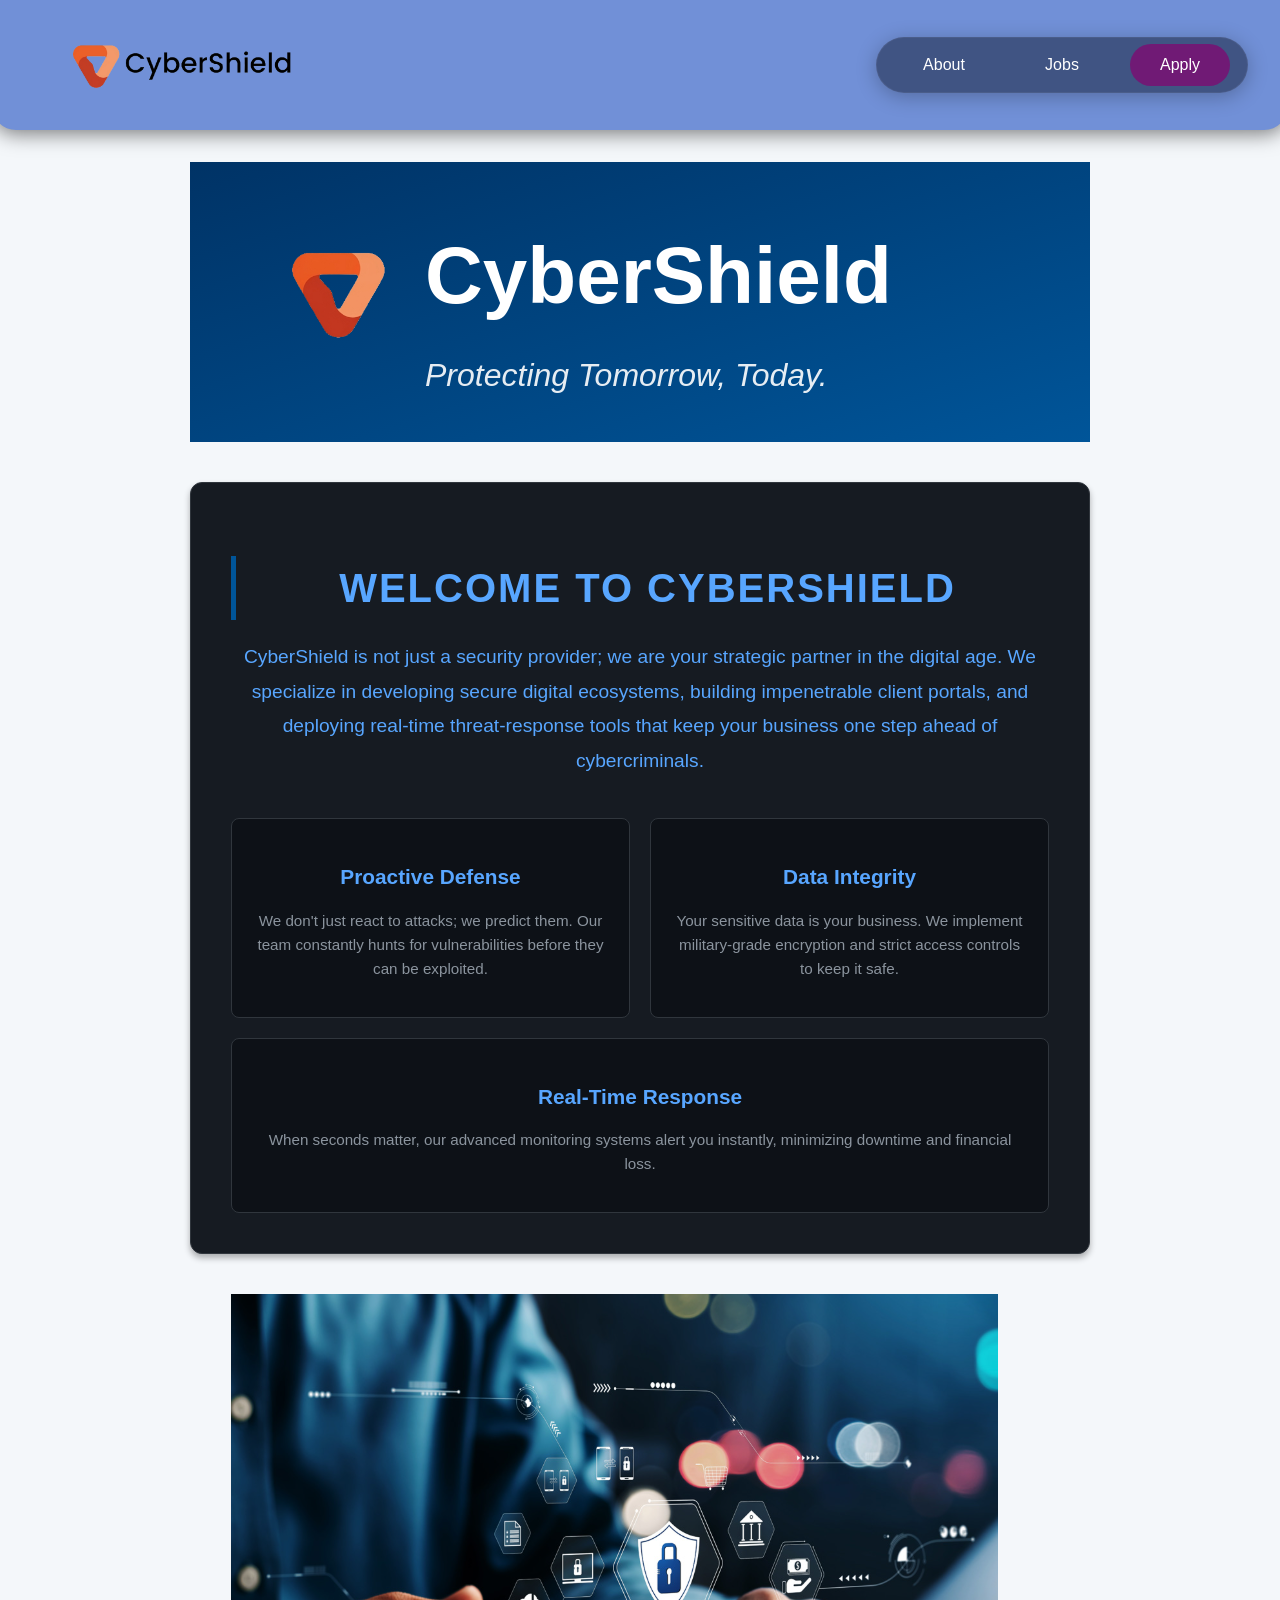
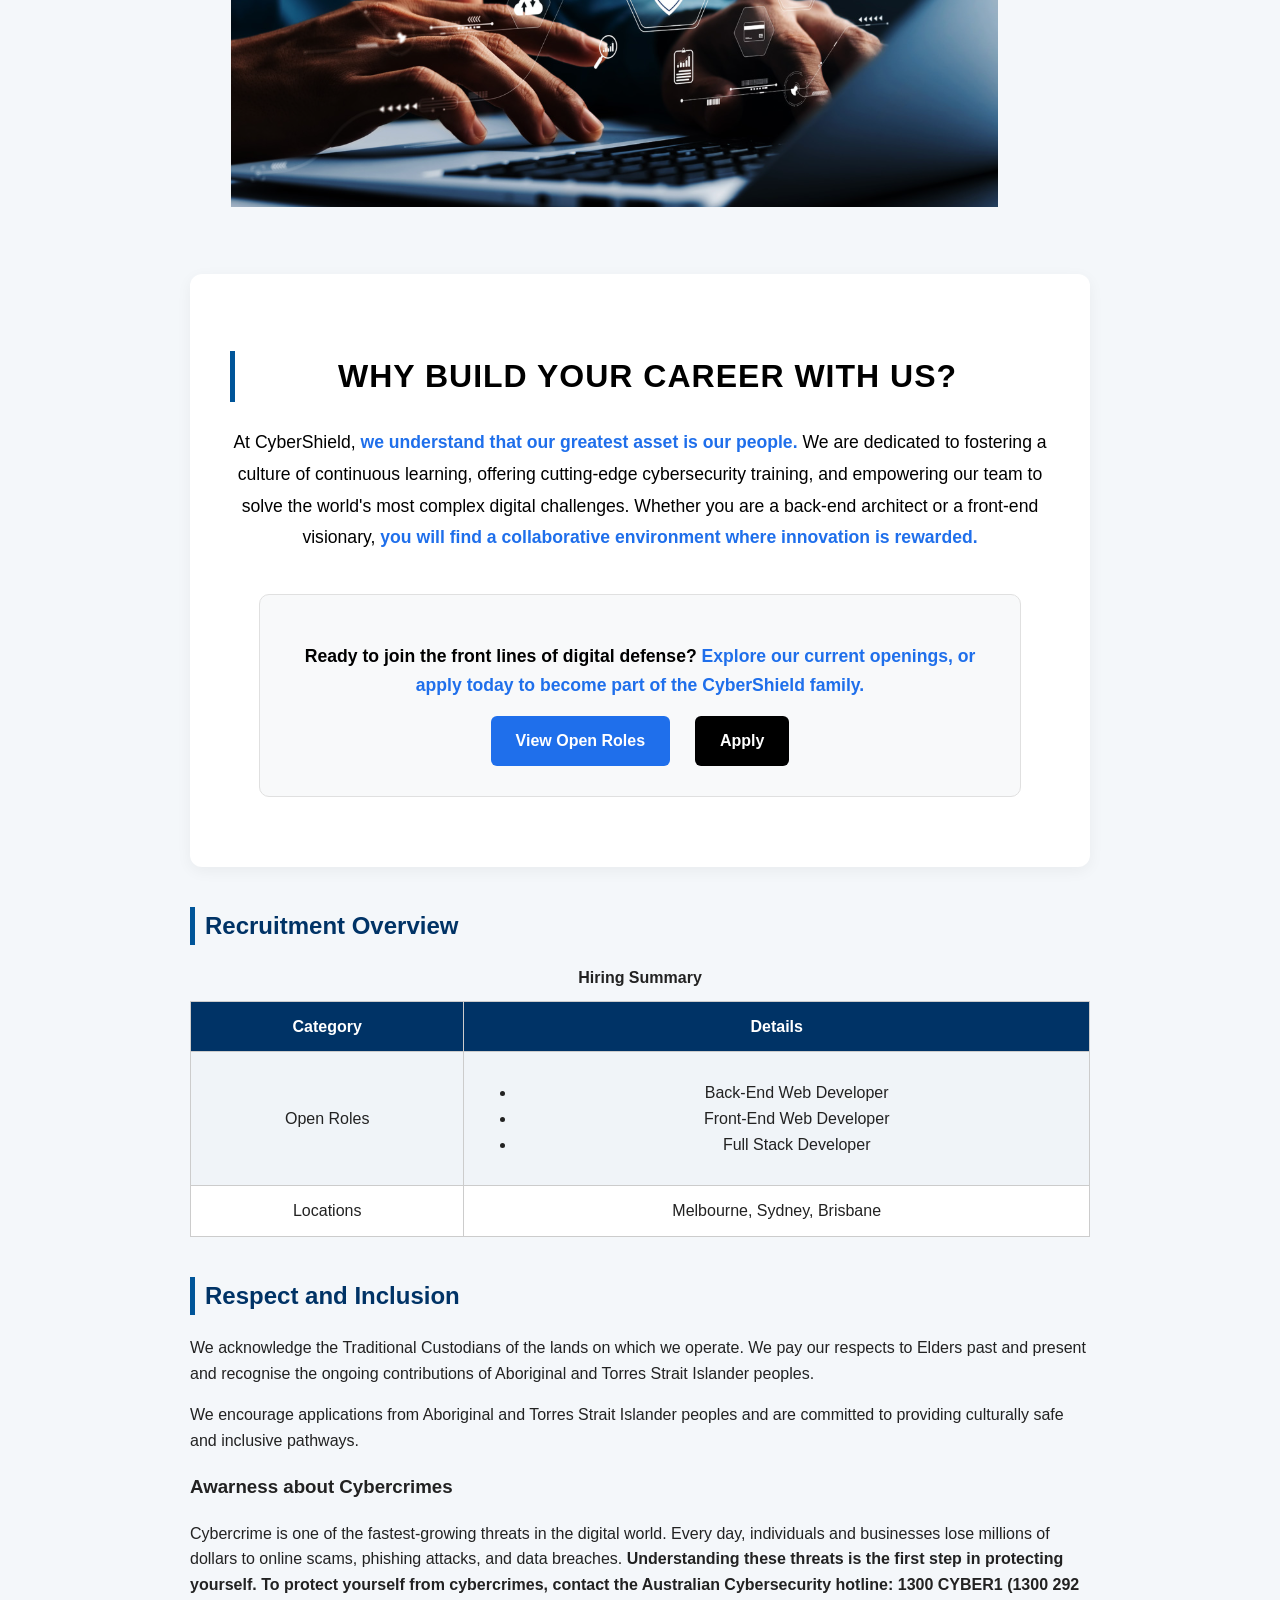
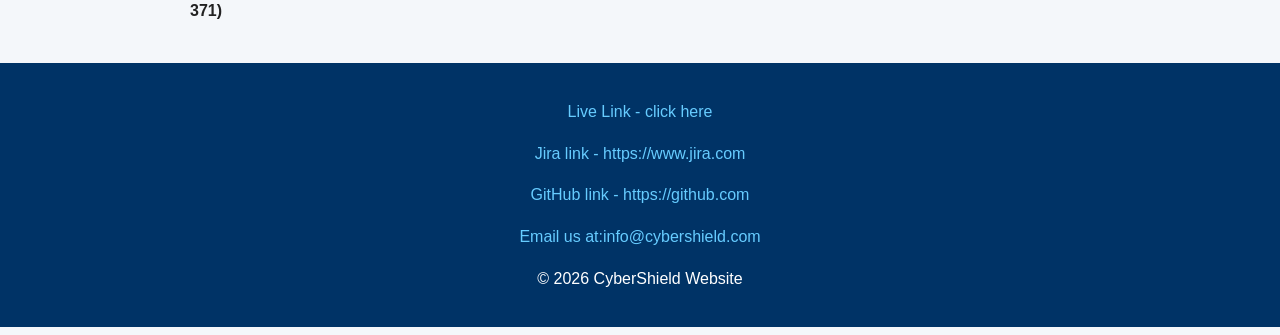
<file: index.html>
<!DOCTYPE html>
<html lang="en">
<head>
    <meta charset="UTF-8">
    <meta name="description" content="CyberShield Website Careers Portal">
    <meta name="author" content="Manas and Kshitij">
    <meta name="viewport" content="width=device-width, initial-scale=1.0">
    <title>CyberShield</title>

    
    <link rel="stylesheet" href="styles/styles.css">
    <link rel="stylesheet" href="styles/index.css">
</head>

<body>

    <!-- All global header elements live under 'header' tag -->
      <header>

        <!-- Main Menu/Navigation bar element -->
        <nav class="navbar">

         <!-- logo element (links to index page upon clicking)-->
         <div class="logo">
            <a href="index.html">
               <img src="images/logo-main.png" alt="Cybershield Logo">
            </a>
         </div>

         <!-- navigation links found in menu navbar -->
         <ul class="nav-links">
            <li><a href="about.html">About</a></li>
            <li><a href="jobs.html">Jobs</a></li>
            <li><a href="apply.html" class="cta-btn">Apply</a></li>
         </ul>

        </nav>
      </header>

<!-- edited by Shashanth: Hey Manas, hey Kshitij. I just fixed the code here real quick to actually get the menu bar I designed into it, so that the webpage is more consistent. Any queries about this, just reach out to me. Thanks. -->
    <main>
          <!-- Adding Logo and slogan -->
        <div class="brand">

           <img src="images/logo-only.png" alt="CyberShield Logo">

             <div>

               <h1>CyberShield</h1>
               <p><em>Protecting Tomorrow, Today.</em></p>

             </div>

        </div>

           <!-- Company intro- Used copilot to help me write the company intro. Didn't use it for writing the code in this section. -->
<section class="company-intro">
    <h2>Welcome to CyberShield</h2>
    <p class="intro-lead">
        CyberShield is not just a security provider; we are your strategic partner in the digital age. 
        We specialize in developing secure digital ecosystems, building impenetrable client portals, 
        and deploying real-time threat-response tools that keep your business one step ahead of cybercriminals.
    </p>


    <div class="trust-box">
        <div class="box">
            <h3> Proactive Defense</h3>
            <p>We don't just react to attacks; we predict them. Our team constantly hunts for vulnerabilities before they can be exploited.</p>
        </div>
        
        <div class="box">
            <h3> Data Integrity</h3>
            <p>Your sensitive data is your business. We implement military-grade encryption and strict access controls to keep it safe.</p>
        </div>

        <div class="box">
            <h3> Real-Time Response</h3>
            <p>When seconds matter, our advanced monitoring systems alert you instantly, minimizing downtime and financial loss.</p>
        </div>
    </div>
</section>
 <!-- Adding image -->
<figure class="hero">
    <img src="images/cyber-laptop.png" alt="Cybersecurity image">
    </figure>
<!-- Why Join Us Section- Used copitlot to help write the code and paragraph in this section, but understood the code. -->
<section class="why-join-us">
    <h2>Why Build Your Career with Us?</h2>
    <p class="bold-text">
        At CyberShield, <strong>we understand that our greatest asset is our people.</strong> We are dedicated to fostering a culture of 
        continuous learning, offering cutting-edge cybersecurity training, and empowering our team to solve the world's 
        most complex digital challenges. Whether you are a back-end architect or a front-end visionary, <strong>you will find a 
        collaborative environment where innovation is rewarded.</strong>
    </p>
    
    
    <div class="power-box">
        <p>
            Ready to join the front lines of digital defense? <strong>Explore our current openings, or apply today to become part of the CyberShield family.</strong>
        </p>
        <a href="jobs.html" class="button">View Open Roles</a>
        <a href="apply.html" class="button">Apply</a>
    </div>
</section>
           
 <!-- Used copilot to help write the code in this section but understood the code. -->
        <div>
        <section>
            <h2>Recruitment Overview</h2>
            <table>
    <caption>Hiring Summary</caption>
    <tr>
        <th>Category</th>
        <th>Details</th>
    </tr>
    <tr>
        <td>Open Roles</td>
        <td>
            <ul>
                <li>Back-End Web Developer</li>
                <li>Front-End Web Developer</li>
                <li>Full Stack Developer</li>
            </ul>
        </td>
    </tr>
    <tr>
        <td>Locations</td>
        <td>Melbourne, Sydney, Brisbane</td>
    </tr>
</table>
        </section>
        
    </div>
        <!-- Aboriginal & Torres Strait Islander acknowledgement- Used copilot to help write the respect and inclusion paragraph. Didn't use it to write the code in this section.-->
        <section>
            <h2>Respect and Inclusion</h2>
            <p>
                We acknowledge the Traditional Custodians of the lands on which we operate.
                We pay our respects to Elders past and present and recognise the ongoing
                contributions of Aboriginal and Torres Strait Islander peoples.
            </p>

            <p>
                We encourage applications from Aboriginal and Torres Strait Islander peoples
                and are committed to providing culturally safe and inclusive pathways.
            </p>
             <!-- Used copilot to help write the awareness about cybercrimes paragraph. Didn't use it to help write code here. -->
            <h3>Awarness about Cybercrimes</h3>
            <p>  Cybercrime is one of the fastest-growing threats in the digital world. Every day, individuals 
        and businesses lose millions of dollars to online scams, phishing attacks, and data breaches. 
        <strong>Understanding these threats is the first step in protecting yourself. To protect yourself from cybercrimes, contact the Australian Cybersecurity hotline: 1300 CYBER1 (1300 292 371) </strong> 
    </p>

       </section>

    </main>

    <!-- Footer -->
    <footer>
        <p> <a href="https://106410896.github.io/Group_Name_Pending_Project/">Live Link - click here</a> </p>
        <p> <a href="https://isaacmalual.atlassian.net/jira/software/projects/TECH/boards/34/backlog?atlOrigin=eyJpIjoiNTU5MTBlMGQzZTRiNDg4Yzk2YjMyODQyYzEyYmY0NWEiLCJwIjoiaiJ9">Jira link - https://www.jira.com</a> </p>
        <p> <a href="https://github.com/106410896/Group_Name_Pending_Project.git">GitHub link - https://github.com</a> </p>
        <p>
         <a href="mailto:info@cybershield.com"> Email us at:info@cybershield.com</a>
        
        </p>
        <p>&copy; 2026 CyberShield Website</p>
    </footer>

</body>
</html>
</file>
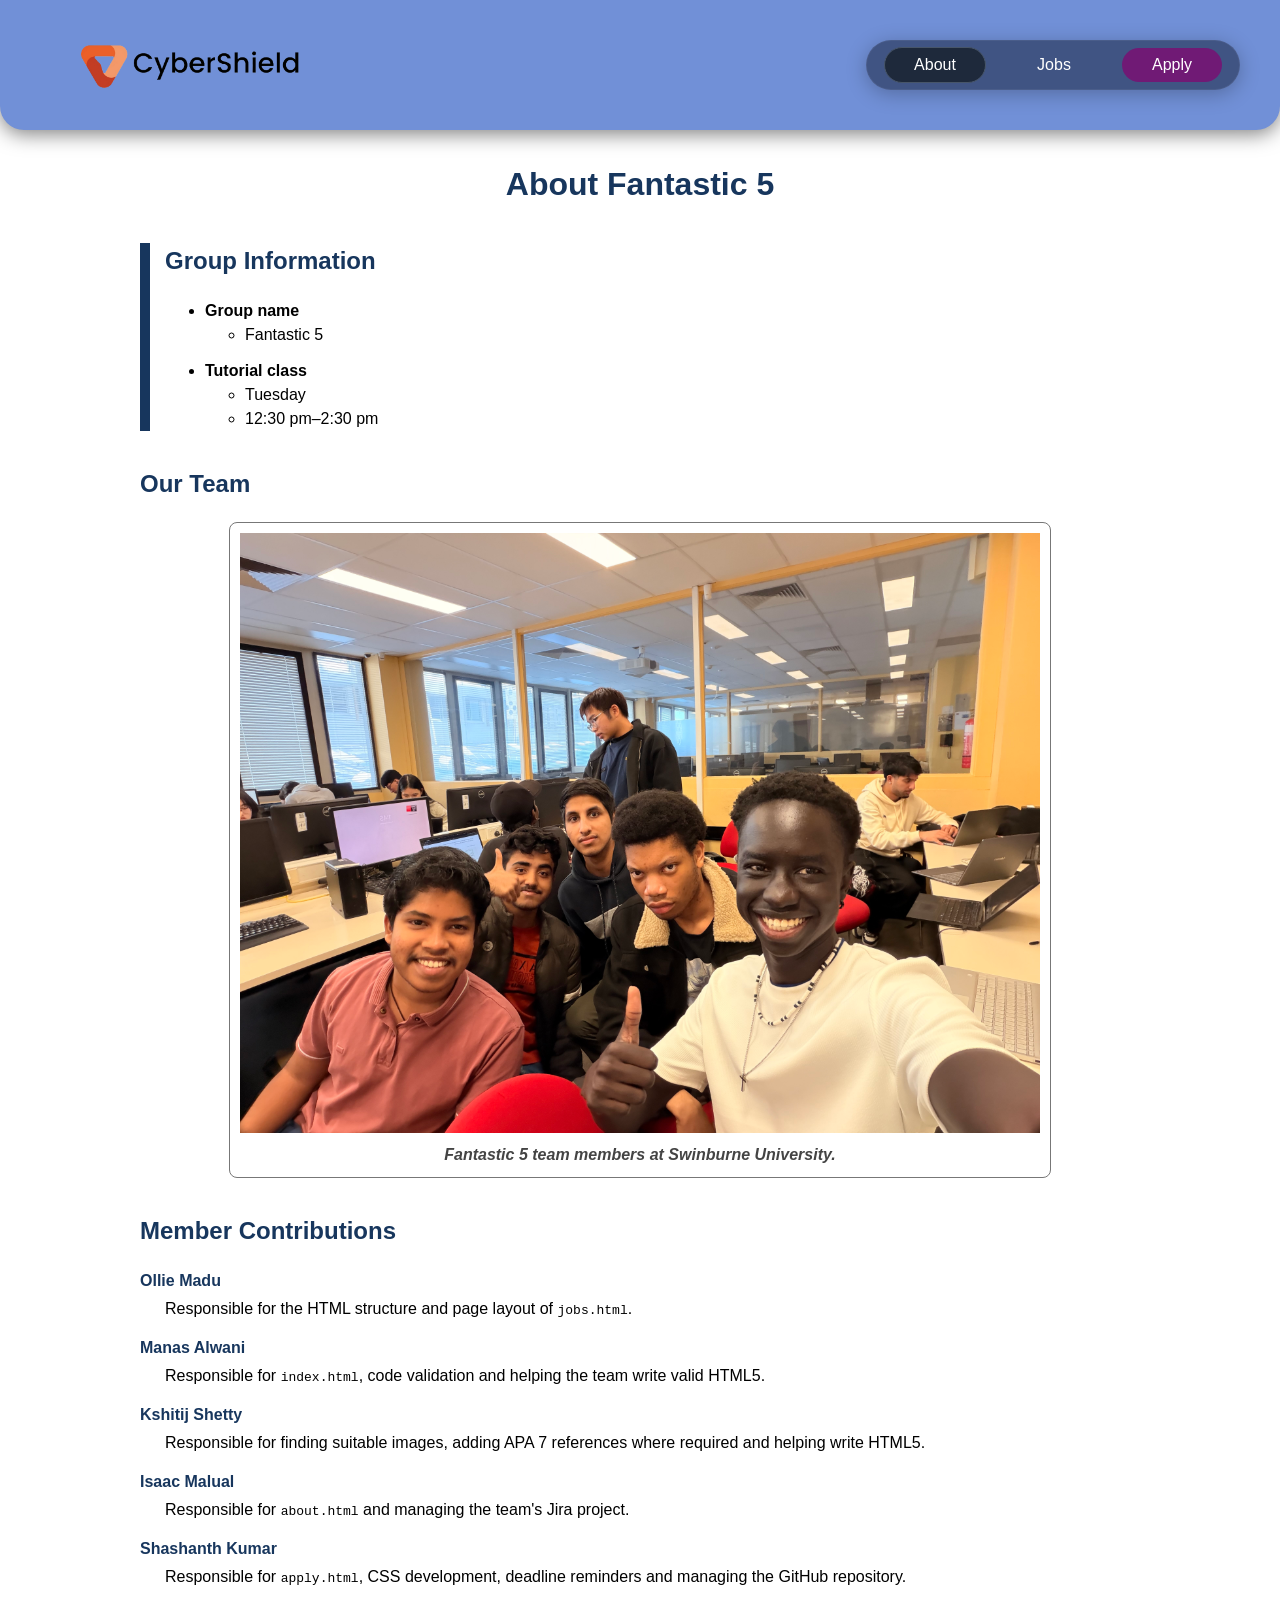
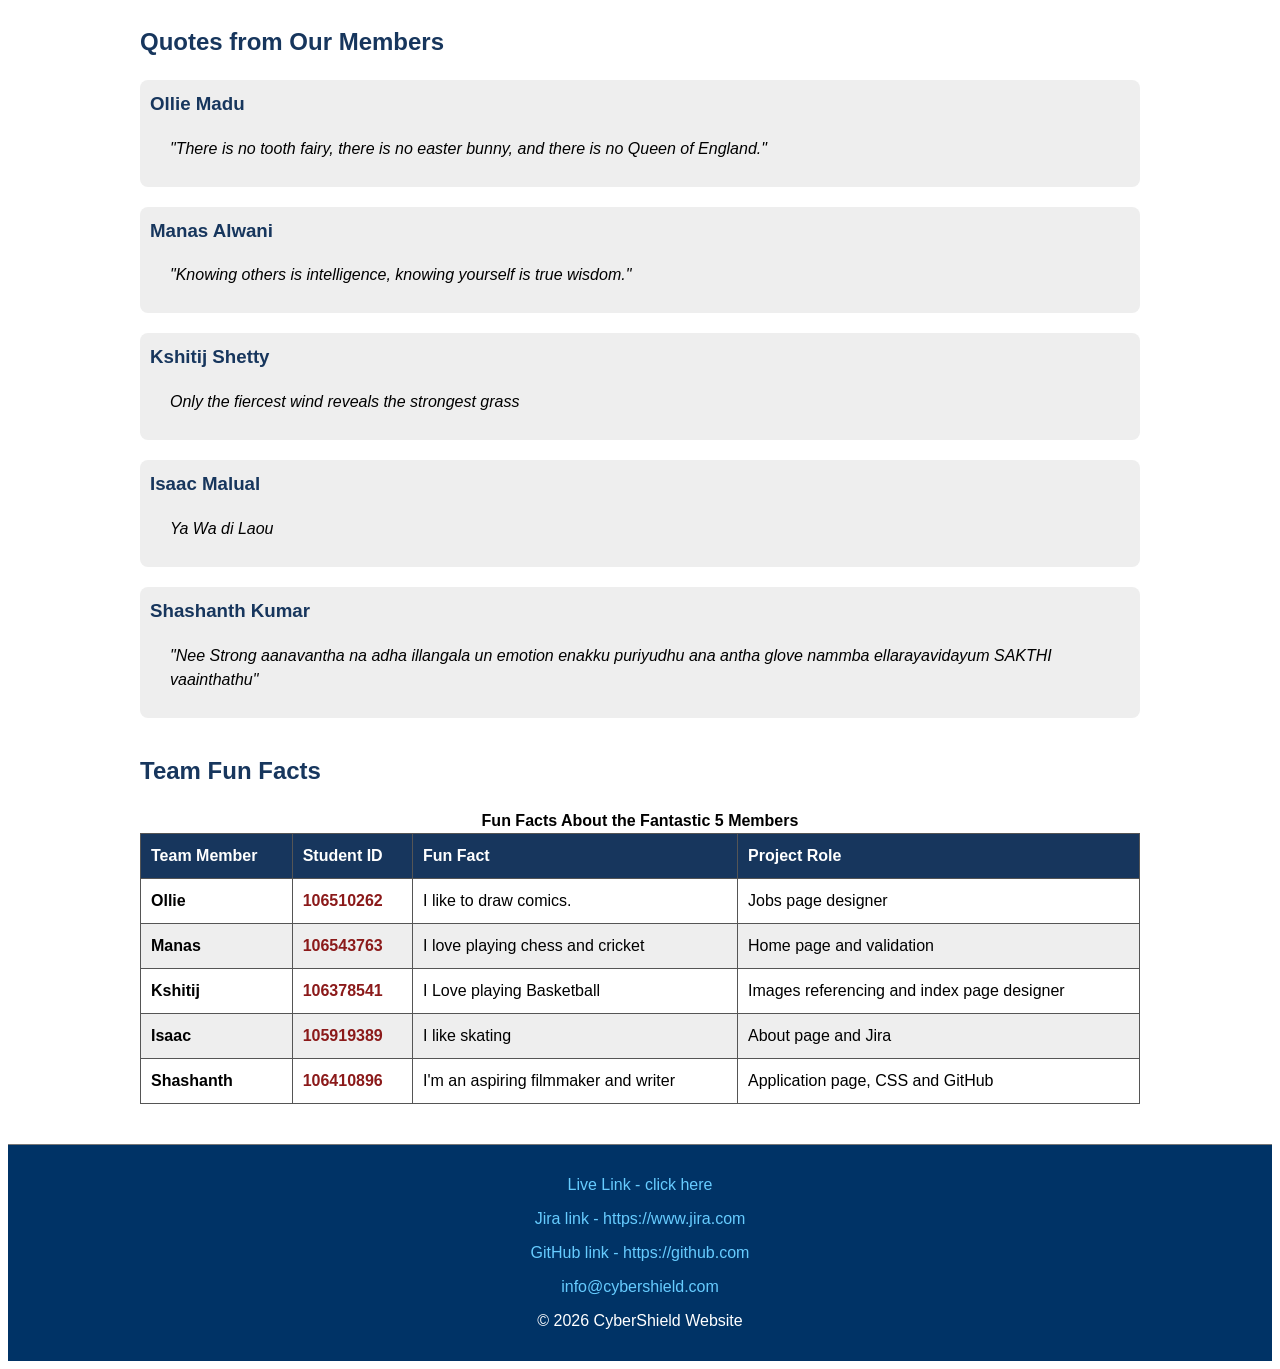
<file: about.html>
<!DOCTYPE html>
<html lang="en">
<head>
  <meta charset="utf-8">
  <meta name="viewport" content="width=device-width, initial-scale=1.0">
  <meta name="description" content="About the Fantastic 5 development team">
  <meta name="keywords" content="Fantastic 5, team, web development">
  <meta name="author" content="Fantastic 5">

  <link rel="stylesheet" href="styles/styles.css">
  <link rel="stylesheet" href="styles/about.css">

  <style>
    #group-information {
      padding-left: 15px;
      border-left: 10px solid #17365d;
    }
  </style>

  <title>About Fantastic 5</title>

</head>

<body>


    <header>
  <!-- Main Menu/Navigation bar element -->
    <nav class="navbar">

      <!-- logo element (links to index page upon clicking)-->
      <div class="logo">
          <a href="index.html">
            <img src="images/logo-main.png" alt="Cybershield Logo">
          </a>
      </div>

         <!-- navigation links found in menu navbar -->
      <ul class="nav-links">
        <li><a href="about.html" class="current-page" >About</a></li>
          <li><a href="jobs.html">Jobs</a></li>
          <li><a href="apply.html" class="cta-btn">Apply</a></li>
      </ul>

    </nav>
</header>

    
      

  <main>
    <h1>About Fantastic 5</h1>
    <section id="group-information">
      <h2>Group Information</h2>

     
      <ul>
        <li>
          Group name
          <ul>
            <li>Fantastic 5</li>
          </ul>
        </li>

        <li>
          Tutorial class
          <ul>
            <li>Tuesday</li>
            <li>12:30 pm–2:30 pm</li>
          </ul>
        </li>
      </ul>
    </section>

    <section id="group-photo">
      <h2>Our Team</h2>

      <figure>
        <img
          src="images/team.jpeg" id="team-photo" alt="Fantastic 5 Team Photo">

           <figcaption style="font-weight: bold;">
              Fantastic 5 team members at Swinburne University.
          </figcaption>

      </figure>
    </section>

    <section id="contributions">
      <h2>Member Contributions</h2>

      <!-- Definition list -->
      <dl>
        <dt>Ollie Madu</dt>
        <dd>
          Responsible for the HTML structure and page layout of
          <code>jobs.html</code>.
        </dd>

        <dt>Manas Alwani</dt>
        <dd>
          Responsible for <code>index.html</code>, code validation and helping
          the team write valid HTML5.
        </dd>

        <dt>Kshitij Shetty</dt>
        <dd>
          Responsible for finding suitable images, adding APA 7 references
          where required and helping write HTML5.
        </dd>

        <dt>Isaac Malual</dt>
        <dd>
          Responsible for <code>about.html</code> and managing the team's Jira
          project.
        </dd>

        <dt>Shashanth Kumar</dt>
        <dd>
          Responsible for <code>apply.html</code>, CSS development, deadline
          reminders and managing the GitHub repository.
        </dd>
      </dl>
    </section>

    <section id="member-quotes">
      <h2>Quotes from Our Members</h2>

      <article>
        <h3>Ollie Madu</h3>
        <blockquote lang="">
          <p>"There is no tooth fairy, there is no easter bunny, and there is
            no Queen of England."</p>
        </blockquote>
         
      </article>

      <article>
        <h3>Manas Alwani</h3>
        <blockquote lang="">
          <p>"Knowing others is intelligence, knowing yourself is true wisdom."</p>
        </blockquote>
         
      </article>

      <article>
        <h3>Kshitij Shetty</h3>
        <blockquote lang="">
          <p> Only the fiercest wind reveals the strongest grass</p>
        </blockquote>
         
      </article>

      <article>
        <h3>Isaac Malual</h3>
        <blockquote lang="">
          <p>Ya Wa di Laou</p>
        </blockquote>
         
      </article>

      <article>
        <h3>Shashanth Kumar</h3>
        <blockquote lang="">
          <p>"Nee Strong aanavantha na adha illangala un emotion enakku puriyudhu ana antha glove nammba ellarayavidayum SAKTHI vaainthathu"</p>
        </blockquote>
         
      </article>
    </section>

    <section id="fun-facts">
      <h2>Team Fun Facts</h2>

      <table>
        <caption>Fun Facts About the Fantastic 5 Members</caption>

        <thead>
          <tr>
            <th scope="col">Team Member</th>
            <th scope="col">Student ID</th>
            <th scope="col">Fun Fact</th>
            <th scope="col">Project Role</th>
            
          </tr>
        </thead>

        <tbody>
          <tr>
            <th scope="row">Ollie</th>
            <td>106510262</td>
            <td>I like to draw comics.</td>
            <td>Jobs page designer</td>
          </tr>

          <tr>
            <th scope="row">Manas</th>
            <td>106543763</td>
            <td> I love playing chess and cricket</td>
            <td>Home page and validation</td>
          </tr>

          <tr>
            <th scope="row">Kshitij</th>
            <td>106378541</td>
            <td>I Love playing Basketball</td>
            <td>Images referencing and index page designer</td>
          </tr>

          <tr>
            <th scope="row">Isaac</th>
            <td>105919389</td>
            <td>I like skating</td>
            <td>About page and Jira</td>
          </tr>

          <tr>
            <th scope="row">Shashanth</th>
            <td>106410896</td>
            <td>I'm an aspiring filmmaker and writer</td>
            <td>Application page, CSS and GitHub</td>
          </tr>
        </tbody>
      </table>
    </section>

  </main>

  <footer>
    <p> <a href="https://106410896.github.io/Group_Name_Pending_Project/">Live Link - click here</a> </p>
    <p> <a href="https://isaacmalual.atlassian.net/jira/software/projects/TECH/boards/34/backlog?atlOrigin=eyJpIjoiNTU5MTBlMGQzZTRiNDg4Yzk2YjMyODQyYzEyYmY0NWEiLCJwIjoiaiJ9">Jira link - https://www.jira.com</a> </p>
        <p> <a href="https://github.com/106410896/Group_Name_Pending_Project.git">GitHub link - https://github.com</a> </p>
        <p>
            <a href="mailto:info@cybershield.com">info@cybershield.com</a>
        </p>
        <p>&copy; 2026 CyberShield Website</p>
    </footer>

</body>
</html>
</file>
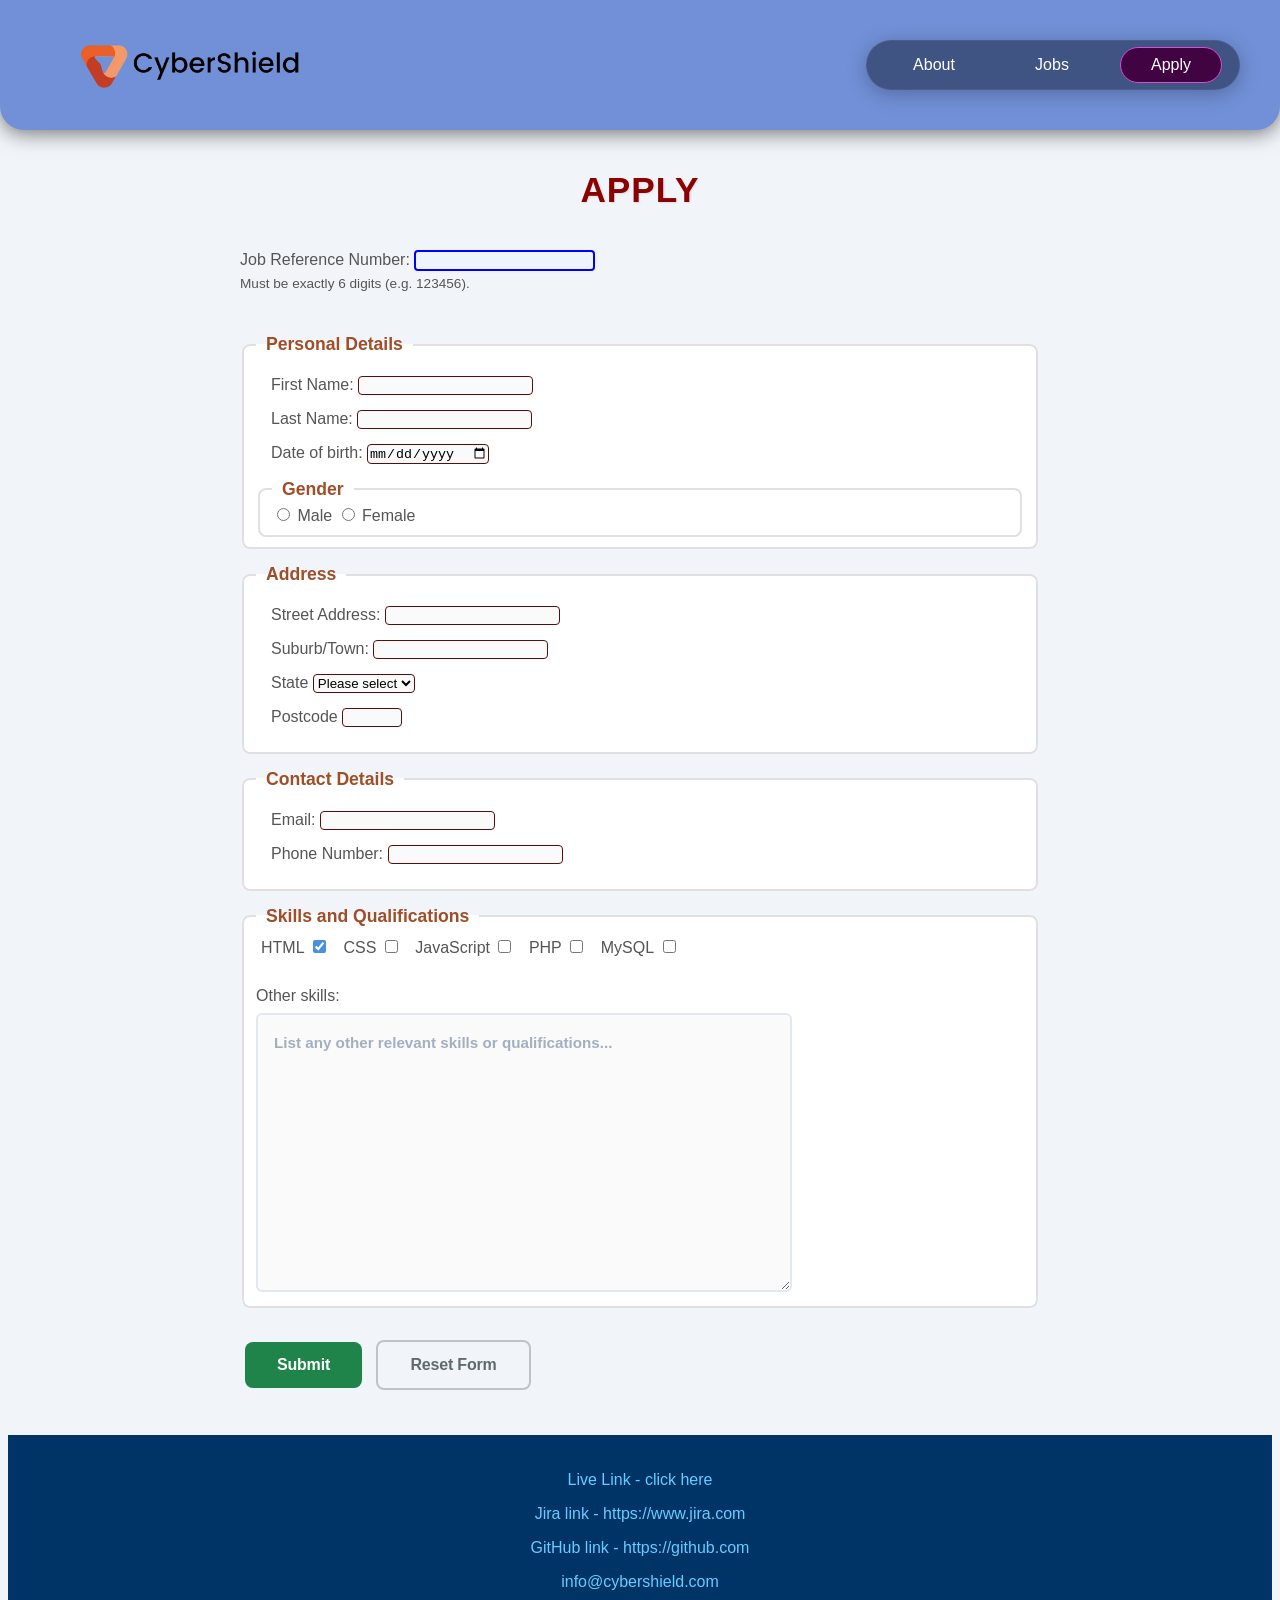
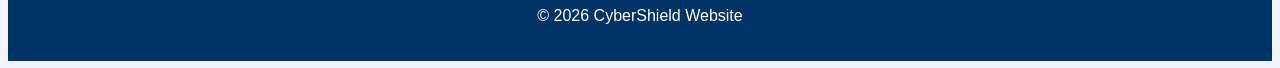
<file: apply.html>
<!DOCTYPE html>

<html lang="en">
    <head>
        <meta charset="UTF-8">
        <meta name="description" content="Applied Web Project - apply page (Fantastic5)">
        <meta name="keywords" content="HTML, COS10026, Project, Apply page, Fantastic5">
        <meta name="author" content="Alagarsamy Chandrasekar Shashanth Kumar">
        <title>Apply</title>

        <link rel="stylesheet" href="styles/styles.css">
        <link rel="stylesheet" href="styles/apply.css">
        <link rel="stylesheet" href="styles/apply-layout.css">

        <!-- Embedded CSS example -->
        <style>
            main h1 {
                text-align: center;
                margin-top: 40px;
                margin-bottom: 40px;
                text-shadow: 1px 1px 2px rgba(0, 0, 0, 0.1);
            }
        </style>

    </head>

    <body>

      <!-- All global header elements live under 'header' tag -->
      <header>

        <!-- Main Menu/Navigation bar element -->
        <nav class="navbar">

         <!-- logo element (links to index page upon clicking)-->
         <div class="logo">
            <a href="index.html">
               <img src="images/logo-main.png" alt="Cybershield Logo">
            </a>
         </div>

         <!-- navigation links found in menu navbar -->
         <ul class="nav-links">
            <li><a href="about.html">About</a></li>
            <li><a href="jobs.html">Jobs</a></li>
            <li><a href="apply.html" class="cta-btn current-page">Apply</a></li>
         </ul>

        </nav>
      </header>

      <!-- 'main' is a semantic tag that tells the browser where all the page-specific unique content lives. -->
      <main>

         <h1>Apply</h1>

        <!-- form created -->
        <form action="https://mercury.swin.edu.au/it000000/formtest.php" method="post">

            <!-- Job Reference number element-->
                <label for="job-ref-num">Job Reference Number:</label>
                <input type="text" id="job-ref-num" name="job-ref-num" pattern="[0-9]{6}" required aria-describedby="job-ref-hint" aria-required="true">

                <!-- In-Line CSS example -->

                <span id="job-ref-hint" style="display: block; font-size: 0.85em; color: #555555; margin-top: 5px;">Must be exactly 6 digits (e.g. 123456).</span>

                <br>

            <!-- Personal Details fieldset-->
            <fieldset class="personal-details-main-fieldset">

                <legend>Personal Details</legend>

                <!-- First Name Field -->
                 <div class="personal-details">
                    <label for="first-name">First Name:</label>
                    <input type="text" id="first-name" name="first-name" pattern="[A-Za-z\s]{1,20}" required aria-required="true">
                 </div>

                <!-- Last Name Field -->
                 <div class="personal-details">
                    <label for="last-name">Last Name:</label>
                    <input type="text" id="last-name" name="last-name" pattern="[A-Za-z\s]{1,20}" required aria-required="true">
                 </div>

                <!-- Date of birth Field -->
                 <div class="personal-details">
                    <label for="DOB">Date of birth:</label>
                    <input type="date" id="DOB" name="DOB" required aria-required="true">
                 </div>

                <!-- Radio Buttons for Gender fields -->
                 <fieldset class="gender-subgroup" aria-labelledby="gender-legend">
                    <legend id="gender-legend">Gender</legend>

                    <input type="radio" id="male" name="gender" value="Male" required aria-required="true">
                    <label for="male">Male</label>

                    <input type="radio" id="female" name="gender" value="Female" required aria-required="true">
                    <label for="female">Female</label>

                 </fieldset>
            </fieldset>


            <!-- Address fieldset -->
            <fieldset class="address-main-fieldset">

                <legend>Address</legend>

                <!-- Street Address Field -->
                 <div class="address">
                    <label for="street-address">Street Address:</label>
                    <input type="text" id="street-address" name="street-address" pattern="[A-Za-z0-9\s]{1,40}" required aria-required="true">
                 </div>

                <!-- Address Field -->
                 <div class="address">
                    <label for="suburb-town">Suburb/Town:</label>
                    <input type="text" id="suburb-town" name="suburb-town" pattern="[A-Za-z0-9\s]{1,40}" required aria-required="true">
                 </div>

                <!-- Dropdown list for state selection-->
                 <div class="state-subgroup">
                    <label for="state">State</label>
                    <select id="state" name="state" required aria-required="true">

                        <option value="">Please select</option>
                        <option value="VIC">VIC</option>
                        <option value="NSW">NSW</option>
                        <option value="QLD">QLD</option>
                        <option value="NT">NT</option>
                        <option value="WA">WA</option>
                        <option value="SA">SA</option>
                        <option value="TAS">TAS</option>
                        <option value="ACT">ACT</option>

                    </select>
                 </div>

                <!-- Postcode field -->
                 <div class="address">
                    <label for="postcode">Postcode</label>
                    <input type="text" id="postcode" name="postcode" pattern="[0-9]{4}" required aria-required="true">
                 </div>

            </fieldset>


            <!-- Contact Details fieldset -->
            <fieldset class="contact-details-main-fieldset">

               <legend>Contact Details</legend>

               <!-- Email field -->
               <div class="contact-details">
                  <label for="email">Email:</label>
                  <input type="email" id="email" name="email" required aria-required="true">
               </div>

               <!-- Phone number field -->
               <div class="contact-details">
                  <label for="phone-number">Phone Number:</label>
                  <input type="text" id="phone-number" name="phone-number" pattern="[0-9]{8,12}" required aria-required="true">
               </div>

            </fieldset>
            

            <!-- Skills And Qualifications fieldset -->
            <fieldset class="skills-and-qualifications-main-fieldset" role="group" aria-labelledby="skills-legend" >

               <legend id="skills-legend">Skills and Qualifications</legend>

               <!-- the following are the checkbox fields for the 'Skills' field -->

               <div class="skills-subgroup">
                  <label for="html">HTML</label>
                  <input type="checkbox" id="html" name="skills[]" value="HTML" checked>
               </div>

               <div class="skills-subgroup">
                  <label for="css">CSS</label>
                  <input type="checkbox" id="css" name="skills[]" value="CSS">
               </div>

               <div class="skills-subgroup">
                  <label for="javascript">JavaScript</label>
                  <input type="checkbox" id="javascript" name="skills[]" value="JavaScript">
               </div>

               <div class="skills-subgroup">
                  <label for="php">PHP</label>
                  <input type="checkbox" id="php" name="skills[]" value="PHP">
               </div>

               <div class="skills-subgroup">
                  <label for="mysql">MySQL</label>
                  <input type="checkbox" id="mysql" name="skills[]" value="MySQL">
               </div>


               <!-- 'Other Skills' text area field-->
               <div class="other-skills-subgroup">
                  <label for="other-skills">Other skills:</label>
                  <textarea id="other-skills" name="other-skills" rows="10" cols="50" placeholder="List any other relevant skills or qualifications..."></textarea>
               </div>


            </fieldset>


            <!-- 'Submit' and 'Reset' buttons -->

            <div class="end-of-form-buttons">
               <input type="submit" value="Submit">
            </div>
            
            <div class="end-of-form-buttons">
               <input type="reset" value="Reset Form">
            </div>

        </form>

      </main>

      <footer>
         <p> <a href="https://106410896.github.io/Group_Name_Pending_Project/">Live Link - click here</a> </p>
         <p> <a href="https://isaacmalual.atlassian.net/jira/software/projects/TECH/boards/34/backlog?atlOrigin=eyJpIjoiNTU5MTBlMGQzZTRiNDg4Yzk2YjMyODQyYzEyYmY0NWEiLCJwIjoiaiJ9">Jira link - https://www.jira.com</a> </p>
        <p> <a href="https://github.com/106410896/Group_Name_Pending_Project.git">GitHub link - https://github.com</a> </p>
        <p>
            <a href="mailto:info@cybershield.com">info@cybershield.com</a>
        </p>
        <p>&copy; 2026 CyberShield Website</p>
      </footer>

    </body>
</html>
</file>
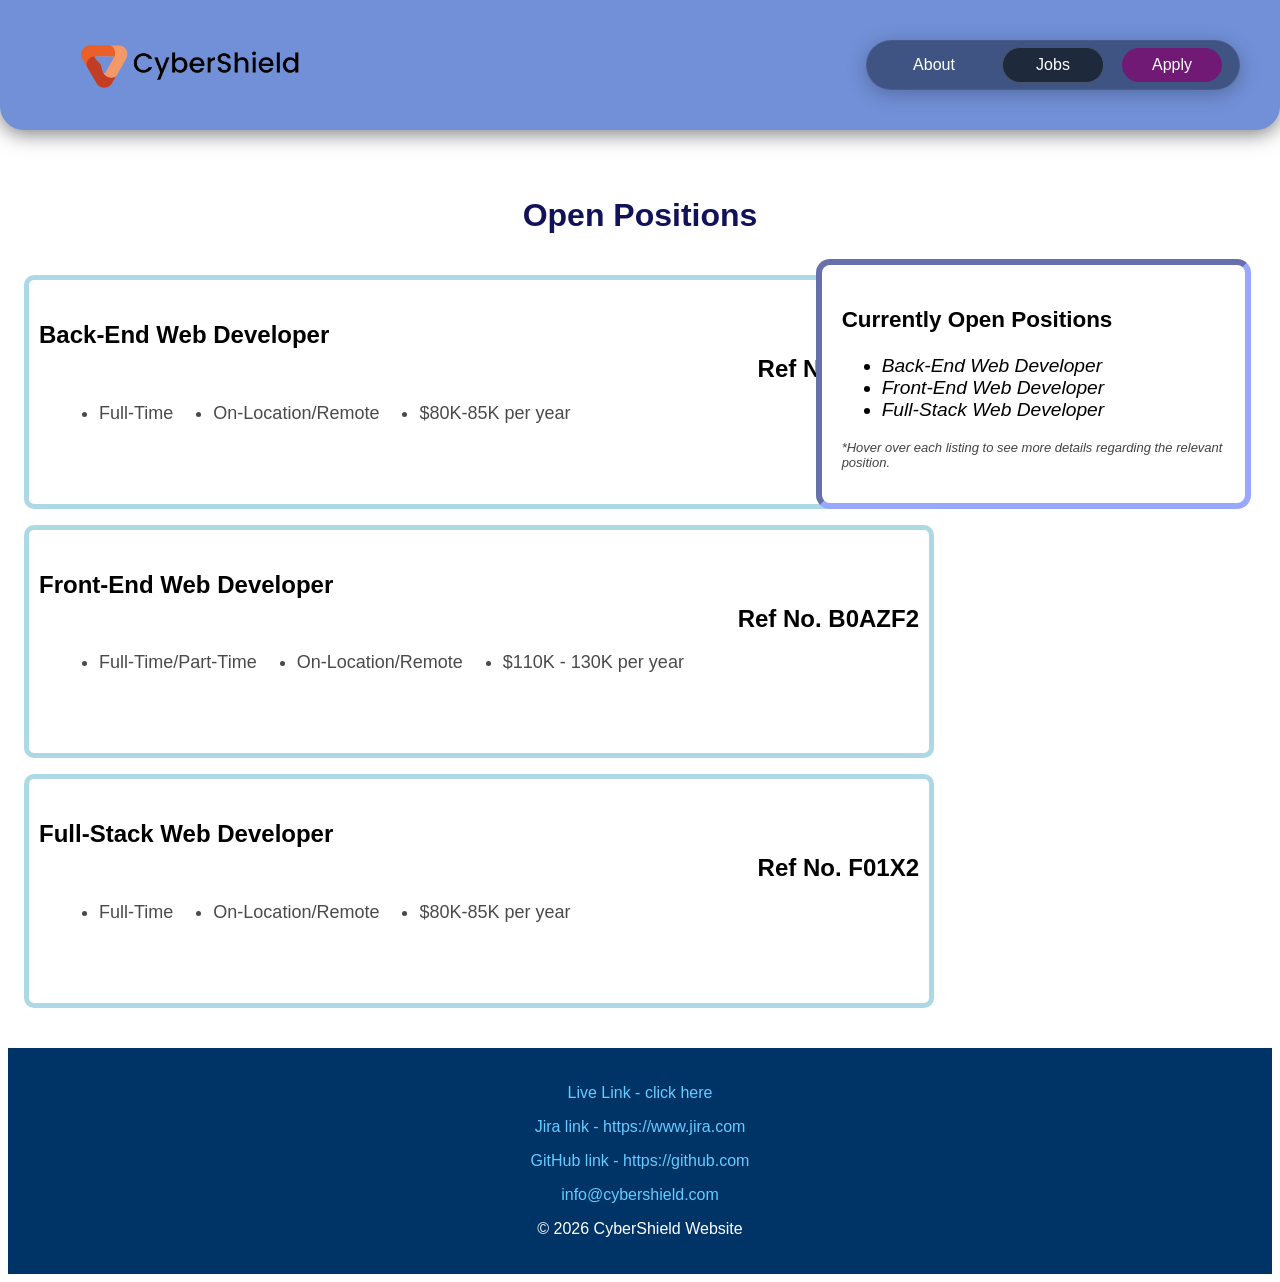
<file: jobs.html>
<!DOCTYPE html>
<html lang="en">

<head>
  <meta charset="utf-8">
  <meta name="description" content="Job Title Page">
  <meta name="keywords" content="">
  <meta name="author" content="Ollie Madu">

  <link rel="stylesheet" href="styles/jobs.css">
  <link rel="stylesheet" href="styles/styles.css">

  <title>Position Description Page</title>

  <!-- Font size, color and style for paragraphs within the aside section -->
  <style>

    aside p {font-size: small; font-style: italic; color: rgb(68, 66, 66);}

  </style>

</head>

<body>
  <header>

    <!-- Font size, color and style for paragraphs within the aside section -->
    <nav class="navbar">
      <div class="logo">
        <a 
        href="index.html"><img src="images/logo-main.png" alt="Cybershield Logo">
        </a>
      </div>

      <!-- Navigation bar -->
      <ul class="nav-links">
        <li><a href="about.html">About</a></li>
        <li><a href="jobs.html" class="current-page">Jobs</a></li>
        <li><a href="apply.html" class="cta-btn">Apply</a></li> 
      </ul>
    </nav>
    
  </header>

  <p style="margin-block: 60px;"></p>
  <h1 style="text-align: center; color: rgb(18, 18, 91);">Open Positions</h1>
  <p style="margin-block: 60px;"></p>

  <!-- List of available jobs -->
  <aside>
    <h3> Currently Open Positions</h3>
    <ul>
      <li><em>Back-End Web Developer</em></li>
      <li><em>Front-End Web Developer</em></li>
      <li><em>Full-Stack Web Developer</em></li>
    </ul>
    <p>*Hover over each listing to see more details regarding the relevant position.</p>
  </aside>

    <div>



<!-- Back-End Description -->
      <section class="column">
      <h1>Back-End Web Developer</h1>
      <h2 style="text-align: right;"><strong>Ref No. </strong>F01X2</h2>

      <ul class="auto-view">
        <li>Full-Time</li>
        <li>On-Location/Remote</li>
        <li>$80K-85K per year</li>
      </ul>

      <p style="margin-block: 70px;"></p>

      <!-- Set to be hidden unless mouse hovers the column -->
      <div class="toggle-view">
        <h2>Description:</h2>
        <p> A <strong>Back-End Web Developer</strong> to code the structure of a website that educates
          the general public about the importance of cyber-awareness.
        </p>

        <h2>Key Responsibilities Include:</h2>
        <ol>
          <li>Develop the structure for a responsive cyber-awareness website using HTML5.</li>
          <li>Incorparate interactive elements to enchance UX. </li>
          <li>Work closely with your team to reach deadlines.</li>
          <li>Performing Quality Assurance (QA).</li>
          <li>Educating junior programmers.</li>
        </ol>

        <h2>Key Skills:</h2>
        <ul>
          <li>4 years of experience in HTML (including CSS) and JavaScript.</li>
          <li>Team managment skills.</li>
          <li>Strong Communication Skills</li>
          <li>Undergraduate Degree in Computer Science.</li>
          <li>Familiarity with relevant APIs</li>
          <li>A positive mindset.</li>
        </ul>

        <h2>Preferable Skills:</h2>
        <ul>
          <li>Fluency in SQL, PHP, Ruby and Java</li>
          <li>Some knowledge regarding Front-End Web Development.</li>
        </ul>

        <p style="margin-block: 40px; line-height: 150px;"></p>

        <!-- Reporting Line -->
        <p>
          <em>For further enquiries, please contact here (Ollie Madu):</em> 
          <a href="mailto:106510262@student.swin.edu.au" target="_blank" 
           title="Reporting Line">Email</a>
        </p>

        <p style="margin-block: 40px; line-height: 150px;"></p>

        <!-- Apply button -->
        <a href="apply.html" class="button">Apply</a>
      </div>

        </section>

<!-- Front-End Description -->
      <section class="column">
      <h1>Front-End Web Developer</h1>
      <h2 style="text-align: right;"><strong>Ref No. </strong>B0AZF2</h2>

      <ul class="auto-view">
        <li>Full-Time/Part-Time</li>
        <li>On-Location/Remote</li>
        <li>$110K - 130K per year</li>
      </ul>

      <p style="margin-block: 70px;"></p>

      <!-- Set to be hidden unless mouse hovers the column -->
      <div class="toggle-view">
        <h2>Description:</h2>
        <p> A <strong>Front-End Web Developer</strong> to design a visually appealing cyber-awareness website that incorparates
        a responsive design that can function across all devices.
        </p>

        <h2>Key Responsibilities Include:</h2>
        <ol>
          <li>Design and manage the visual functionality of the website (buttons, scrollbars, etc)</li>
          <li>Keep in touch with back-end developers for clarity or to suggest improvements</li>
          <li>Ensure that the website is well optimised.</li>
          <li>Work closely with your team to reach deadlines.</li>
        </ol>

        <h2>Key Skills:</h2>
        <ul>
          <li>3 years of experience in HTML (including CSS) and JavaScript.</li>
          <li>A Undergraduate Degree in Computer science</li>
          <li>Team managment skills.</li>
          <li>Undergraduate Degree in Computer Science.</li>
          <li>A positive mindset.</li>
        </ul>

        <h2>Preferable Skills:</h2>
        <ul>
          <li>Fluency in SQL, PHP, Ruby and Java</li>
          <li>Knowledge of Back-End web development</li>
          <li>Patience and a wilingness to learn.</li>
        </ul>

        <p style="margin-block: 40px; line-height: 150px;"></p>

        <!-- Reporting Line -->
        <p>
          <em>For further enquiries, please contact here (Shashanth Kumar): </em>
          <a href="mailto:106410896@student.swin.edu.au" target="_blank" 
           title="Reporting Line">Email</a>
        </p>

        <p style="margin-block: 40px; line-height: 150px;"></p>

        <!-- Apply button -->
        <a href="apply.html" class="button">Apply</a>
      </div>

        </section>

<!-- Full-Stack Description -->
      <section class="column">
      <h1>Full-Stack Web Developer</h1>
      <h2 style="text-align: right;"><strong>Ref No. </strong>F01X2</h2>

      <ul class="auto-view">
        <li>Full-Time</li>
        <li>On-Location/Remote</li>
        <li>$80K-85K per year</li>
      </ul>

      <p style="margin-block: 70px;"></p>

      <!-- Set to be hidden unless mouse hovers the column -->
      <div class="toggle-view">
        <h2>Description:</h2>
        <p> A <strong>Full-Stack Web Developer</strong> to handle the Front-End and Back-End development of 
          a cyber-awareness website.
        </p>

        <h2>Key Responsibilities Include:</h2>
        <ol>
          <li>Develop the structure for a responsive cyber-awareness website using HTML5.</li>
          <li>Incorparate interactive elements to enchance UX. </li>
          <li>Work closely with your team to reach deadlines.</li>
          <li>Performing Quality Assurance (QA).</li>
          <li>Educating junior programmers.</li>
        </ol>

        <h2>Key Skills:</h2>
        <ul>
          <li>5 years of experience in HTML (including CSS) and JavaScript.</li>
          <li>Team managment skills.</li>
          <li>Strong Communication Skills</li>
          <li>Undergraduate Degree in Computer Science.</li>
          <li>Knowledge on how to build APIs.</li>
          <li>A positive mindset.</li>
          <li>Experience with cloud computing.</li>
        </ul>

        <h2>Preferable Skills:</h2>
        <ul>
          <li>Fluency in SQL, PHP, Ruby and Java, Node.js, AWS.</li>

        </ul>

        <p style="margin-block: 40px; line-height: 150px;"></p>

        <!-- Reporting Line -->
        <p>
          <em>For further enquiries, please contact here (Issac Malual): </em>
          <a href="mailto:106510262@student.swin.edu.au" target="_blank" 
           title="Reporting Line">Email</a>
        </p>

        <p style="margin-block: 40px; line-height: 150px;"></p>

        <!-- Apply button -->
        <a href="apply.html" class="button">Apply</a>
      </div>

        </section>

    <!-- Footer section -->
    <footer>
      <p> <a href="https://106410896.github.io/Group_Name_Pending_Project/">Live Link - click here</a> </p>
      <p> <a href="https://isaacmalual.atlassian.net/jira/software/projects/TECH/boards/34/backlog?atlOrigin=eyJpIjoiNTU5MTBlMGQzZTRiNDg4Yzk2YjMyODQyYzEyYmY0NWEiLCJwIjoiaiJ9">Jira link - https://www.jira.com</a> </p>
        <p> <a href="https://github.com/106410896/Group_Name_Pending_Project.git">GitHub link - https://github.com</a> </p>
        <p>
          <a href="mailto:info@cybershield.com">info@cybershield.com</a>
        </p>
        <p>&copy; 2026 CyberShield Website</p>
    </footer>

    </div>
</body>
</file>
<file: styles/styles.css>
/*

filename: styles.css

author: Alagarsamy Chandrasekar Shashanth Kumar

created: 7 September 2026 (07/09/2026)

last modified: 11 September 2026 (11/09/2026)

description: links to all pages

*/

/*

_______________________________________________________________________________________________

GLOBAL STYLESHEET
-----------------------------------------------------------------------------------------------

This stylesheet is applied to every page. It contains the elements of the web page that stay
consistent across all pages (i.e. menu navigation bars, footers, etc). If any work is done
to such global elements, please ensure to do it and keep it here for ease of coding and
an organised workspace.

_______________________________________________________________________________________________

*/

body
{font-family: 'Lucida Sans', 'Lucida Sans Regular', 'Lucida Grande', 'Lucida Sans Unicode', Geneva, Verdana, sans-serif;}

footer {
    text-align: center;
    padding: 20px;
    background-color: #003366;
    color: white;
    margin-top: 40px;
}

footer a {
    color: #66ccff;
    text-decoration: none;
}

footer a:hover {
    text-decoration: underline;
}

.logo {
    display: flex;
    align-items: center;
    max-width: 100px;
}

/* ensures link clickable space covers entire logo area */
.logo a {
    display: block;
    width: 100%;
}

.logo img {
    width: 100%;
    height: auto;
    display: block;
    
    transform: scale(3); /* scales image by 25% without tampering menu bar size */
    transform-origin: left center; /* keeps locked left to avoid tampering with padding */
}

/* strips away underline and hyperlink blue color from nav-links */
.nav-links a {
    text-decoration: none;
    color: white;
    font-size: 16px;
    font-weight: 500;
    display: block; /* link fills entire clickable space of individual nav-link pill */
    padding: 8px 0;
}

/* stacks menu navigation links horizontally and removes visibility of bullet points */
.nav-links {
    display: flex;
    list-style: none;
    align-items: center;
}

.nav-links li {
    margin-inline: 5px; /* spaces out list items of navigation link classes, to ensure links themselves are spaced out evenly */
    width: 100px; /* sets horizontal length of each nav-link's pill-style border equally */
    text-align: center;
    border-radius: 50px;
    transition: all 0.3s ease;
}

/* menu bar CSS rules live here */
header {

    background-color: #7190d7; /* background colour of menu bar */

    /* to fix menu bar on top of viewport, and ensure it follows when user scroll down or up page */
    position: sticky;
    top: 0;
    z-index: 1000;
    box-shadow: 0 4px 20px rgba(0, 0, 0, 0.50);

    /* margin rules for top, and the left and right of this element only, 
    in order to bypass default browser margin rule of 8px for just this element,
     without hindering any other element. */
    margin-top: -8px;
    margin-inline: -8px;

    border-radius: 0 0 24px 24px; /* curved edges at bottom */
}

/* stacks navbar contents horizontally and spaces them out appropriately */
.navbar {
    display: flex;
    justify-content: space-between;
    align-items: center;
    padding: 15px 40px;
    position: sticky;
}

/* creates black 'master-pill' container box for navigation links for the navbar */
.navbar ul {
    background-color: #0206176e;
    padding: 6px 12px;
    border-radius: 50px;
    display: flex;
    gap: 8px;
    border: 1px solid rgba(255, 255, 255, 0.05); /* subtle border line that encapsulates master-pill to give more depth */
    box-shadow: 0 4px 20px rgba(0, 0, 0, 0.25); /* subtle shadow for more depth */
}

/* wraps non-cta-button nav-links in a grey pill when cursur hovers over it */
.nav-links li:hover:not(:has(.cta-btn)) {
    background-color: #374151;
}

/* highlights the current page user is on */
.nav-links li:has(.current-page:not(.cta-btn)) {
    background-color: #1e293b;
    border: 1px solid #475569;
}

/* gives CTA Button (Apply button) its unique purple background color to call user to action */
.nav-links li:has(.cta-btn) {
    background-color: #701a75;
}

/* turns CTA button (Apply button) noticably lighter when cursor hovers over it, prompting user to click */
.nav-links li:has(.cta-btn:hover) {
    background-color: rgb(153, 40, 145);
}

/* highlights when user is currently on the 'Apply' page using extra border styling, as 'Apply' is a CTA button */
.nav-links li:has(.cta-btn.current-page) {
    background-color: rgb(65, 3, 65);
    border: 1px solid rgb(210, 80, 210);
}
</file>
<file: styles/index.css>
/*

filename: index.css

author: Manas Alwani and Kshitij Shetty

created: 7 September 2026 

last modified: 9 September 2026 


/* author: Manas Alwani */
body {
  
    margin: 0;
    padding: 0;
    background-color: #f4f7fa;
    color: #222;
    line-height: 1.6;
}

.brand {
    text-align: left;
    padding: 30px 20px;

    background: linear-gradient(to bottom right, #003366, #005599);
    
    color: white;
    position: static;          
}

.brand img {
    margin-bottom: 300px;
    max-width: 200px;
    height: auto;
    margin-bottom: 10px;

    transform: scale(3);
    transform-origin: left center;
    margin-bottom: 20px;
}

.brand h1 {
    text-align: center;
    margin: 10px 0;
    font-size: 5rem;         
}

.brand p {
    font-size: 2rem;
    opacity: 0.9;
    margin: 0;
}

main {
    max-width: 900px;
    margin: 40px auto;
    padding: 0 20px;
}

section {
    margin-bottom: 40px;
}

h2 {
    color: #003366;
    border-left: 5px solid #005599;
    padding-left: 10px;
}


table {
    width: 100%;
    border-collapse: collapse;
    margin-top: 15px;
    background: white;
}

caption {
    font-weight: bold;
    margin-bottom: 10px;
}

th, td {
    border: 1px solid #ccc;
    padding: 12px;
    text-align: center;
}

th {
    background-color: #003366;
    color: white;
}

tr:nth-child(even) {
    background-color: #f0f4f8;
}
/* Company Intro Section */
.company-intro {
    background-color: #161b22;
    border: 1px solid #30363d;
    border-radius: 12px;
    padding: 40px;
    margin-top: 40px;
    box-shadow: 0 4px 6px rgba(0, 0, 0, 0.3);
}

tr:hover {
    background-color: #e6eef7;
}
.brand {
    display: flex;
    align-items: center;
    gap: 15px;
}

/* author: Kshitij Shetty */
.company-intro {
    background-color: #161b22;
    border: 1px solid #30363d;
    border-radius: 12px;
    padding: 40px;
    margin-top: 40px;
    box-shadow: 0 4px 6px rgba(0, 0, 0, 0.3);
}

.company-intro h2 {
    color: #58a6ff;
    font-size: 2.5rem;
    margin-bottom: 20px;
    text-align: center;
    text-transform: uppercase;
    letter-spacing: 2px;
}

.intro-lead {
    font-size: 1.2rem;
    color: #58a6ff;;
    text-align: center;
    line-height: 1.8;
    margin-bottom: 40px;
}

/* Trust Boxes (Info Boxes) */
.trust-box {
    display: flex;
    gap: 20px;
    justify-content: center;
    flex-wrap: wrap;
}

.box {
    flex: 1 1 300px;
    background-color: #0d1117;
    border: 1px solid #30363d;
    border-radius: 8px;
    padding: 20px;
    text-align: center;
    transition: transform 0.2s ease, border-color 0.2s ease;
}

.box:hover {
    border-color: #58a6ff;
    transform: translateY(-5px);
}

.box h3 {
    color: #58a6ff;
    margin-bottom: 10px;
    font-size: 1.3rem;
}

.box p {
    color: #8b949e;
    font-size: 0.95rem;
} 
  /* WHY JOIN US -By Kshitij Shetty */
.why-join-us {

    background-color: #ffffff; 
    background-color: #ffffff; /* white bg */
     border-radius: 12px;
    padding: 50px 40px;
    text-align: center;
    margin-top: 60px;

    box-shadow: 0 4px 15px rgba(0, 0, 0, 0.05); 

    box-shadow: 0 4px 15px rgba(0, 0, 0, 0.05); /* shadow */
}

/* Heading */
.why-join-us h2 {
    color: #000000;
    font-size: 2rem;
    font-weight: 700;
    margin-bottom: 25px;
    text-transform: uppercase;
    letter-spacing: 1px;
}

/* Main Paragraph -Blk */
.why-join-us .bold-text {
    color: #000000;
    font-size: 1.1rem;
    font-weight: 500;
    line-height: 1.8;
    max-width: 850px;
    margin: 0 auto 40px auto;
}

/* Highlighted Words ) */

.why-join-us .bold-text strong {
    color: #1f6feb; 
    font-weight: 700;
}

/* Power-box bg color*/
.power-box {
    background-color: #f8f9fa; 
    border: 1px solid #e0e0e0;
    border-radius: 10px;
    padding: 30px;
    max-width: 700px;
    margin: 0 auto;
}
/* Power-boxText - */
.power-box {
    color: #000000;
    font-size: 1.1rem;
    font-weight: 600;
    margin-bottom: 20px;
    line-height: 1.6;
}

/* power box text */
.power-box p strong {
    color: #1f6feb;
    font-weight: 700;
}

/* ---------- Buttons ---------- */

/* Base button styles */
.power-box .button {
    display: inline-block;
    margin: 0 10px;
    padding: 12px 25px;
    font-size: 1rem;
    font-weight: 600;
    text-transform: none;
    border-radius: 6px;
    text-decoration: none;
    transition: background-color 0.2s ease;
}

/* "View Open Roles" */
.power-box .button:first-of-type {
    color: #ffffff;
    background-color: #1f6feb;
    border: none;
}

.power-box .button:first-of-type:hover {
    background-color: #388bfd;
}

/* "Apply" */

.power-box .button:last-of-type {
    color: #ffffff;
    background-color: #000000;
    border: none;
}

.power-box .button:last-of-type:hover {
    background-color: #333333;
}
</file>
<file: styles/about.css>
/*
  filename: about.css
  author: Isaac
  description: Styles for the About page
*/

/*Da font*/
body {
  font-family: 'Lucida Sans', 'Lucida Sans Regular', 'Lucida Grande',
               'Lucida Sans Unicode', Geneva, Verdana, sans-serif;
}
main {
  width: 80%;
  max-width: 1000px;
  margin: 30px auto;
  line-height: 1.5;
}

main h1,
main h2,
#contributions dt,
#member-quotes h3 {
  color: #17365d;
}

main h1 {
  text-align: center;
}

main h2,
#member-quotes h3 {
  margin-top: 0;
}

section {
  margin-top: 35px;
}

/* Group information */

#group-information > ul > li {
  margin-bottom: 12px;
  font-weight: bold;
}

#group-information ul ul li {
  font-weight: normal;
}

/* Group photo */
figure {
  width: 80%;
  margin: 20px auto;
  padding: 10px;
  border: 1px solid #777777;
  text-align: center;
   border-radius: 8px;
}

#team-photo {
  display: block;
  width: 100%;
  height: auto;
}

figcaption {
  margin-top: 10px;
  color: #444444;
  font-style: italic;
}

/* Contributions */

#contributions dt {
  margin-top: 15px;
  font-weight: bold;
}

#contributions dd {
  margin: 4px 0 0 25px;
}

/* Member quotes */

#member-quotes article {
  margin-bottom: 20px;
  padding: 10px;
  background-color: #eeeeee;
  border-radius: 8px;
}

#member-quotes blockquote {
  margin-left: 20px;
  font-style: italic;
}

/* Team table */
#fun-facts {
  overflow-x: auto;
}

table {
  width: 100%;
  min-width: 650px;
  border-collapse: collapse;
  border-radius: 8px;
}

caption {
  font-weight: bold;
}

th,
td {
  padding: 10px;
  border: 1px solid #555555;
  text-align: left;
}

thead {
  color: #ffffff;
  background-color: #17365d;
}

tbody td:nth-child(2) {
  color: #8b1a1a;
  font-weight: bold;
}

tbody tr:nth-child(even) {
  background-color: #eeeeee;
}

tbody tr:hover {
  background-color: #d9e8f5;
}

/* Footer */

footer {
  margin-top: 40px;
  padding: 15px;
  text-align: center;
  border-top: 1px solid #777777;
}
</file>
<file: styles/apply.css>
/*

filename: apply.css

author: Alagarsamy Chandrasekar Shashanth Kumar

created: 1 September 2026 (01/09/2026)

last modified: 11 September 2026 (11/09/2026)

description: links to apply.html

*/

/* changes heading color, size, and makes it bold */
h1 {
    color: #8b0000;
    font-size: 2.2em;
    font-weight: bold;
    text-transform: uppercase;
    letter-spacing: 1px;
}

/* turns job ref number label border into blue colour and spaces it out, to make it more standout */
#job-ref-num {
    border: 2px solid blue;
    border-radius: 4px;
    font-weight: bold;
    background-color: #edf4fe;
}

/* border highlight when user's cursor hovers over fieldset box */
fieldset:hover {
    border-color: #4a90e2;
}

/* CSS rules for legend styling all go here */
legend {
    font-weight: bold;
    color: #a04e28;
    padding: 0 10px;
    font-size: 1.1em;
}

/* CSS for label elements */
label {
    font-weight: 500;
    color: #555555;
}

/* CSS for fieldset elements */
fieldset {
    border: 2px solid #e0e0e0;
    border-radius: 8px;
    background-color: #ffffff;
    transition: border-color 0.3s ease;
}

/* consistent styling for all input fields */
input[type="text"],
input[type="email"],
input[type="date"],
select,
textarea {
    border: 1px solid #5b0d0d;
    border-radius: 4px;
    background-color: #fafafa;
    transition: all 0.3s ease;
}

/* glow effect to highlight to user which field they are selecting */
input:focus,
select:focus,
textarea:focus {
    border-color: #4a90e2;
    background-color: #ffffff;
    outline: none;
    box-shadow: 0 0 5px rgba(74, 144, 226, 0.3);
}

/* makes it clear that special input fields that they are interactable */
input[type="radio"],
input[type="checkbox"]
{
    accent-color: #4a90e2;
    cursor: pointer;
}

/*
_______________________________________________________________________________________________

CSS for End-Of-Form Buttons
-----------------------------------------------------------------------------------------------
The following is CSS written for the end of form buttons 'submit' and 'reset'.

_______________________________________________________________________________________________

*/

/* common consistent CSS styling for end of form buttons */
.end-of-form-buttons input[type="submit"], input[type="reset"] {
    font-size: 16px;
    font-weight: 600;
    letter-spacing: -0.2px;
    padding: 14px 32px;

    border: none;
    border-radius: 8px;
    cursor: pointer;

    transition: transform 0.2s cubic-bezier(0.34, 1.56, 0.64, 1),
                background-color 0.2s ease;
                box-shadow: 0.2s ease;
}

/* CSS for submit CTA button */
.end-of-form-buttons input[type="submit"] {
    background-color: #1e8449;
    color: #ffffff;
}

/* CSS for reset button */
.end-of-form-buttons input[type="reset"] {
    background-color: transparent;
    color: #616a6b;
    border: 2px solid #bdc3c7;
    flex: 1;
}

/* responsive CSS for when hovering over submit button */
.end-of-form-buttons input[type="submit"]:hover {
    background-color: #27ae60;
    transform: translateY(-2px);
    box-shadow: 0 8px 20px rgba(46, 204, 113, 0.3);
    transition: 0.4s ease;
}

/* responsive CSS for when hovering over reset button */
.end-of-form-buttons input[type="reset"]:hover {
    background-color: #f8f9fa;
    color: #c0392b;
    border-color: #c0392b;
    transform: translateY(-2px);
    box-shadow: 0 8px 20px rgba(46, 204, 113, 0.3);
    transition: 0.4s ease;
}

/* 
_______________________________________________________________________________________________

*/

/* CSS for other skills textare */
textarea {
    width: 100%;
    max-width: 500px;
    min-height: 150px;
    padding: 16px;

    /* typography */
    font-family: inherit;
    font-size: 0.95rem;
    color: #2c3e50;
    line-height: 1.6;

    border: 2px solid #e2e8f0;
    border-radius: 6px;
    
    /* restricts stretching of textarea to vertical only */
    resize: vertical;
}

/* CSS for when hovering over textarea */
textarea:hover {
    border-color: #cbd5e1;
    background-color: #ffffff;
}

/* glowing highlight for textarea that is active when user has selected and is typing on textbox (not only hovering) */
textarea:focus {
    outline: none;
    border-color: #4a90e2;
    background-color: #ffffff;
    box-shadow: 0 0 0 4px rgba(74, 144, 226, 0.15), 
                inset 0 2px 4px rgba(0, 0, 0, 0.02);
}

/* bold custom styled placeholder for textarea */
textarea::placeholder {
    color: #94a3b8;
    font-weight: bold;
    opacity: 0.85;
}
</file>
<file: styles/apply-layout.css>
/*

filename: apply-layout.css

author: Alagarsamy Chandrasekar Shashanth Kumar

created: 7 September 2026 (07/09/2026)

last modified: 11 September 2026 (11/09/2026)

description: links to apply.html

*/

/* 

_______________________________________________________________________________________________

BASELINE LAYOUT CSS
-----------------------------------------------------------------------------------------------
Below are the basic initial CSS written in the midst of the development of the baseline HTML of
the apply page, so as to keep the elements relatively clean, spaced out, and organised enough
to be readable while coding the HTML form components.
_______________________________________________________________________________________________

*/

/* equal spacing between fields */
.personal-details, .address, .contact-details {
    margin: 15px;
}

/* equal spacing between fieldsets */
.personal-details-main-fieldset, .address-main-fieldset, .contact-details-main-fieldset {
    margin-bottom: 15px;
}

/* spacing */
.state-subgroup {
    margin-left: 15px;
}

/* changes width of postcode field to match expected user input */
#postcode {
    display: inline-block;
    width: 4em;
}

/* stacks skills checkboxes horizontally with even spacing */
.skills-subgroup {
    display: inline-block;
    margin: 5px;
}

/* stacks end-of-form buttons (i.e. submit, reset buttons) horizontally with even spacing */
.end-of-form-buttons {
    display: inline-block;
    margin: 5px;
    margin-top: 2em;
}

/*
_______________________________________________________________________________________________

CORE LAYOUT CSS
-----------------------------------------------------------------------------------------------
From here on out, CSS written here below are all code written after the basic HTML development
phase for the page had ended, the following contents now dictating core layout rules.

_______________________________________________________________________________________________

*/

/* main page background colour */
body { background-color: #f1f5f9;}

form {
    max-width: 800px;
    width: 95%;
    margin: 0 auto;
}

.end-of-form-buttons
{
    display: inline-flex;
    align-items: center;
    justify-content: center;
}

/* spacing */
.personal-details-main-fieldset {
    margin-top: 25px;
}

/* spacing */
.other-skills-subgroup {
    margin-top: 25px;
}

/* repositioning of textarea label */
.other-skills-subgroup label {
    display: block;
    margin-bottom: 8px;
}
</file>
<file: styles/jobs.css>
/*

filename: styles.css

author: Ollie Madu

created: 2/9/2026

last modified: 10/9/2026

description: CSS file specifically for the Jobs Page

*/

/* Applies spacing between the headings for each Job position */
h1
{
    line-height: 50px;
    height: 25px;
}


/* Sets the aside section to right, adds a border and fixes the position so it's always on screen */
aside
{
    border: 6px inset rgb(152, 167, 255);
    background-color: rgb(255, 255, 255);
    font-size: larger;
    border-radius: 14px;

    width: 30%;
    margin: 1em;
    padding: 1em;
    float: right;

    position: fixed;
    top: 240px;
    right: 10px;
}

/* Manages size, height, color of each Job section */
.column 
{
    border: 5px solid lightblue;
    background-color: rgb(255, 255, 255);
    border-radius: 10px;

    min-width: 30em;
    max-width: 55em; 
    height: 100%;
    margin: 1em;
    padding: 10px;
}

/* Stacks the class elements horizontally */
.auto-view
{
    display: flex;
}

/* Applies color, font size to each list item as well as adding spacing between each */
.auto-view li
{
    color: #4a4a4a;
    font-size: large;
    margin-inline: 20px;
}

/* Sets certain text in Jobs section to be hidden by default */
.toggle-view
{
    display: none;
} 

/* Allows hidden text to become visable when the mouse hovers over the column */
.column:hover
{
    .toggle-view {display: contents;}
}

/* Apply buttons at the end of every Job position */
.button 
{
    text-decoration: none;
    color: aliceblue;
    background-color: rgb(118, 151, 171);
    padding: 8px;
    border-radius: 24px;
    gap: 10px;
}

/* Changes background color and adds shadow when mouse hovers over it */
.button:hover
{
    color: rgb(240, 240, 255);
    box-shadow: -5px 5px 10px #a7a6a6;
    background-color: rgb(25, 0, 255);
    padding: 8px;
    border-radius: 24px;
    gap: 10px;
}
</file>
